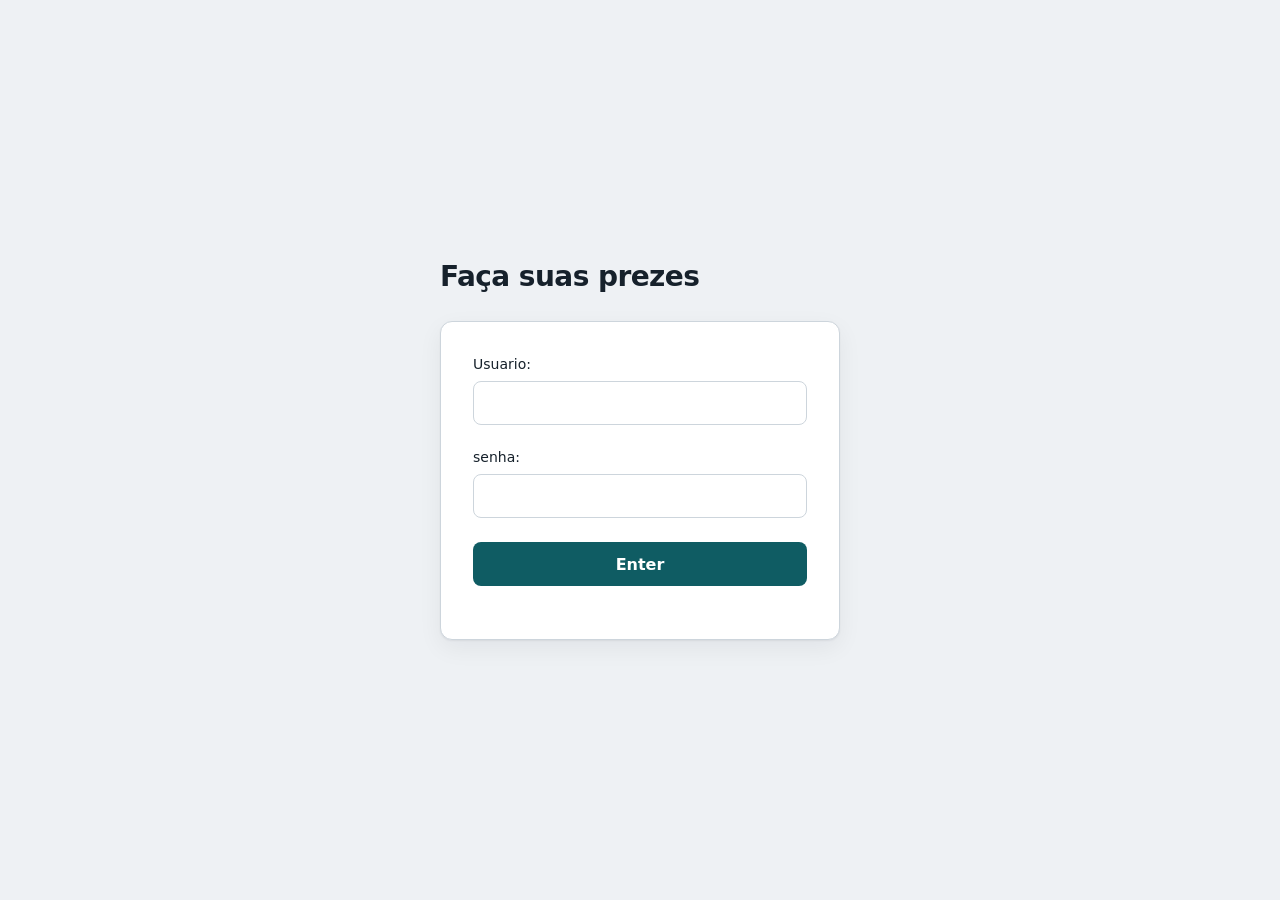
<file: index.html>
<!DOCTYPE html>
<html lang="en">
<head>
    <meta charset="UTF-8">
    <meta name="viewport" content="width=device-width, initial-scale=1.0">
    <title>login</title>
    <link rel="stylesheet" href="login/style.css">
</head>
<body>
    <header>
        <h1>Faça suas prezes</h1>
    </header>
    <main class="cabecalho">
        <div class="cabecalho">
            <label for="usuario">Usuario: </label>
            <input type="text" id="usuario">
            <br><br>
            <label for="senha">senha: </label>
            <input type="password" id="senha">
            
        </div>
        <button type="submit" onclick="btnLogin()">Enter</button> </button>
        <p id="resultado"></p>
    </main>
    <script src="login/script.js"></script> 
</body>
</html>
</file>
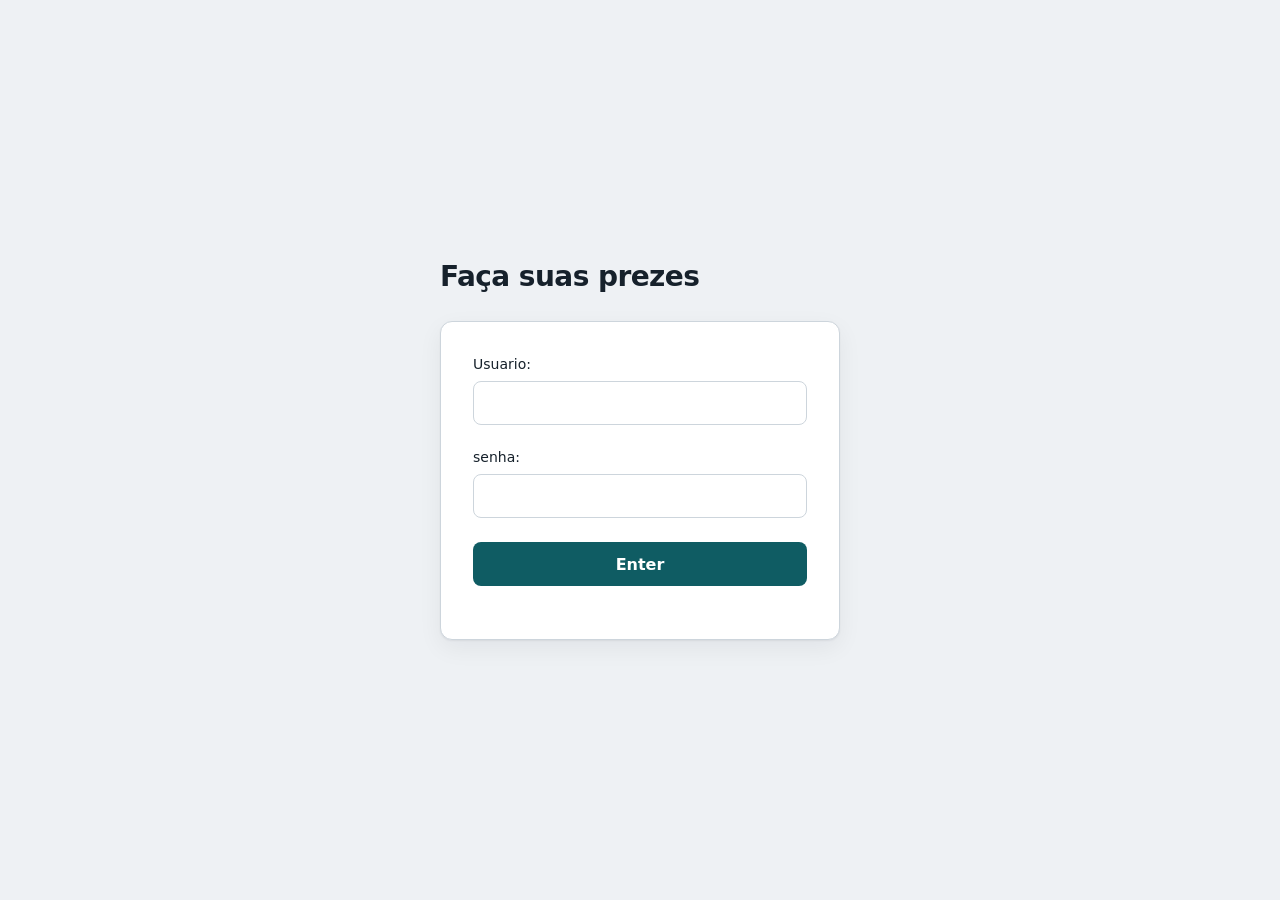
<file: login.html>
<!DOCTYPE html>
<html lang="en">
<head>
    <meta charset="UTF-8">
    <meta name="viewport" content="width=device-width, initial-scale=1.0">
    <title>login</title>
    <link rel="stylesheet" href="style.css">
</head>
<body>
    <header>
        <h1>Faça suas prezes</h1>
    </header>
    <main class="cabecalho">
        <div class="cabecalho">
            <label for="usuario">Usuario: </label>
            <input type="text" id="usuario">
            <br><br>
            <label for="senha">senha: </label>
            <input type="password" id="senha">
            
        </div>
        <button type="submit" onclick="btnLogin()">Enter</button> </button>
        <p id="resultado"></p>
    </main>
    <script src="script.js"></script> 
</body>
</html>
</file>
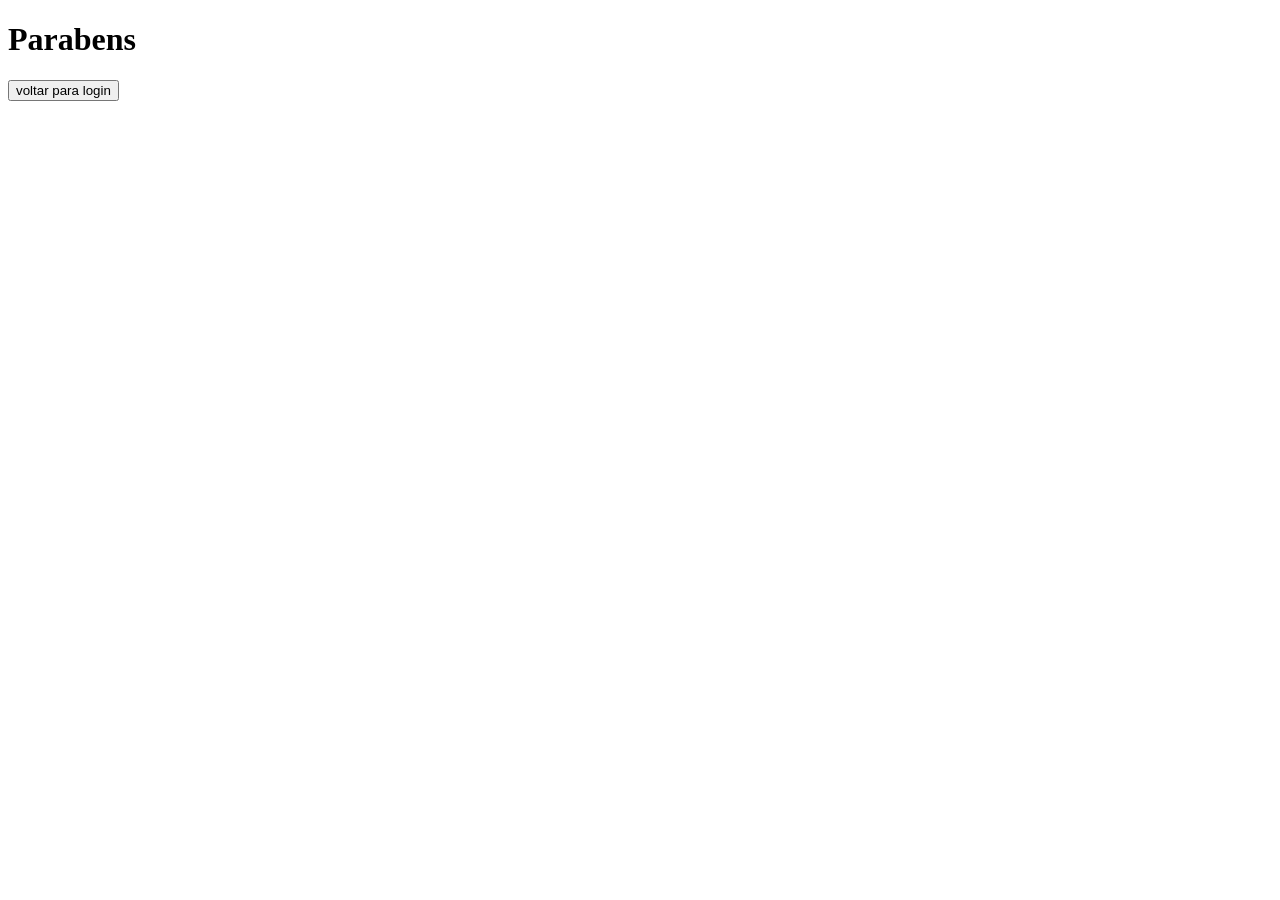
<file: pagina2.html>
<!DOCTYPE html>
<html lang="en">
<head>
    <meta charset="UTF-8">
    <meta name="viewport" content="width=device-width, initial-scale=1.0">
    <title>Document</title>
</head>
<body>
    
<main class="cabecalho">

    <h1>Parabens</h1>

    <button id="btnVoltar" >voltar para login</button>

</main>
<script src="voltar.js"></script>
</body>
</html>
</file>
<file: login/style.css>
/* ==========================================================================
   Tokens de design
   ========================================================================== */
:root {
    --cor-fundo: #eef1f4;
    --cor-superficie: #ffffff;
    --cor-texto: #16212b;
    --cor-texto-suave: #5b6b79;
    --cor-borda: #cdd5dc;
    --cor-primaria: #0f5c63;
    --cor-primaria-hover: #0b4a50;
    --cor-foco: rgba(15, 92, 99, 0.28);
    --cor-erro: #b42318;
    --cor-sucesso: #067647;

    --fonte: "IBM Plex Sans", "Segoe UI", system-ui, -apple-system, Roboto, Arial, sans-serif;
    --raio: 8px;
    --largura-cartao: 400px;
}

@media (prefers-color-scheme: dark) {
    :root {
        --cor-fundo: #0e151b;
        --cor-superficie: #17212a;
        --cor-texto: #e8edf1;
        --cor-texto-suave: #98a8b5;
        --cor-borda: #2e3d49;
        --cor-primaria: #3aa6af;
        --cor-primaria-hover: #55bcc5;
        --cor-foco: rgba(58, 166, 175, 0.35);
        --cor-erro: #f97066;
        --cor-sucesso: #47cd89;
    }
}

/* ==========================================================================
   Base
   ========================================================================== */
*,
*::before,
*::after {
    margin: 0;
    padding: 0;
    box-sizing: border-box;
}

html {
    -webkit-text-size-adjust: 100%;
}

body {
    min-height: 100vh;
    display: flex;
    flex-direction: column;
    align-items: center;
    justify-content: center;
    gap: 28px;
    padding: 24px 16px;
    font-family: var(--fonte);
    font-size: 1rem;
    line-height: 1.5;
    color: var(--cor-texto);
    background-color: var(--cor-fundo);
    -webkit-font-smoothing: antialiased;
}

/* ==========================================================================
   Cabeçalho
   ========================================================================== */
header {
    width: 100%;
    max-width: var(--largura-cartao);
}

header h1 {
    font-size: 1.75rem;
    font-weight: 600;
    line-height: 1.2;
    letter-spacing: -0.02em;
    color: var(--cor-texto);
}

/* ==========================================================================
   Cartão de login (<main class="cabecalho">)
   ========================================================================== */
main {
    width: 100%;
    max-width: var(--largura-cartao);
    padding: 32px;
    background-color: var(--cor-superficie);
    border: 1px solid var(--cor-borda);
    border-radius: 12px;
    box-shadow: 0 1px 2px rgba(16, 24, 40, 0.06), 0 8px 24px rgba(16, 24, 40, 0.06);
}

/* Div interna com os campos */
main > .cabecalho {
    display: flex;
    flex-direction: column;
    gap: 6px;
}

/* Os <br> do HTML não são mais necessários para o espaçamento */
br {
    display: none;
}

/* ==========================================================================
   Formulário
   ========================================================================== */
label {
    font-size: 0.875rem;
    font-weight: 500;
    color: var(--cor-texto);
}

input {
    width: 100%;
    height: 44px;
    margin-bottom: 16px;
    padding: 0 14px;
    font-family: inherit;
    font-size: 1rem;
    color: var(--cor-texto);
    background-color: var(--cor-superficie);
    border: 1px solid var(--cor-borda);
    border-radius: var(--raio);
    transition: border-color 0.15s ease, box-shadow 0.15s ease;
}

input:hover {
    border-color: var(--cor-texto-suave);
}

input:focus-visible {
    outline: none;
    border-color: var(--cor-primaria);
    box-shadow: 0 0 0 4px var(--cor-foco);
}

/* ==========================================================================
   Botão
   ========================================================================== */
button {
    width: 100%;
    height: 44px;
    margin-top: 8px;
    font-family: inherit;
    font-size: 1rem;
    font-weight: 600;
    color: #ffffff;
    background-color: var(--cor-primaria);
    border: 1px solid transparent;
    border-radius: var(--raio);
    cursor: pointer;
    transition: background-color 0.15s ease, box-shadow 0.15s ease;
}

button:hover {
    background-color: var(--cor-primaria-hover);
}

button:focus-visible {
    outline: none;
    box-shadow: 0 0 0 4px var(--cor-foco);
}

button:active {
    background-color: var(--cor-primaria-hover);
    box-shadow: inset 0 2px 4px rgba(0, 0, 0, 0.2);
}

button:disabled {
    opacity: 0.55;
    cursor: not-allowed;
}

@media (prefers-color-scheme: dark) {
    button {
        color: #06161a;
    }
}

/* ==========================================================================
   Mensagem de resultado
   ========================================================================== */
#resultado {
    min-height: 1.5em;
    margin-top: 16px;
    font-size: 0.875rem;
    font-weight: 500;
    text-align: center;
    color: var(--cor-erro);
}

#resultado.sucesso {
    color: var(--cor-sucesso);
}

#resultado:empty {
    margin-top: 0;
}

/* ==========================================================================
   Responsivo
   ========================================================================== */
@media (max-width: 480px) {
    body {
        justify-content: flex-start;
        padding-top: 48px;
    }

    header h1 {
        font-size: 1.5rem;
    }

    main {
        padding: 24px 20px;
    }
}

/* ==========================================================================
   Acessibilidade
   ========================================================================== */
@media (prefers-reduced-motion: reduce) {
    * {
        transition: none !important;
    }
}
</file>
<file: style.css>
/* ==========================================================================
   Tokens de design
   ========================================================================== */
:root {
    --cor-fundo: #eef1f4;
    --cor-superficie: #ffffff;
    --cor-texto: #16212b;
    --cor-texto-suave: #5b6b79;
    --cor-borda: #cdd5dc;
    --cor-primaria: #0f5c63;
    --cor-primaria-hover: #0b4a50;
    --cor-foco: rgba(15, 92, 99, 0.28);
    --cor-erro: #b42318;
    --cor-sucesso: #067647;

    --fonte: "IBM Plex Sans", "Segoe UI", system-ui, -apple-system, Roboto, Arial, sans-serif;
    --raio: 8px;
    --largura-cartao: 400px;
}

@media (prefers-color-scheme: dark) {
    :root {
        --cor-fundo: #0e151b;
        --cor-superficie: #17212a;
        --cor-texto: #e8edf1;
        --cor-texto-suave: #98a8b5;
        --cor-borda: #2e3d49;
        --cor-primaria: #3aa6af;
        --cor-primaria-hover: #55bcc5;
        --cor-foco: rgba(58, 166, 175, 0.35);
        --cor-erro: #f97066;
        --cor-sucesso: #47cd89;
    }
}

/* ==========================================================================
   Base
   ========================================================================== */
*,
*::before,
*::after {
    margin: 0;
    padding: 0;
    box-sizing: border-box;
}

html {
    -webkit-text-size-adjust: 100%;
}

body {
    min-height: 100vh;
    display: flex;
    flex-direction: column;
    align-items: center;
    justify-content: center;
    gap: 28px;
    padding: 24px 16px;
    font-family: var(--fonte);
    font-size: 1rem;
    line-height: 1.5;
    color: var(--cor-texto);
    background-color: var(--cor-fundo);
    -webkit-font-smoothing: antialiased;
}

/* ==========================================================================
   Cabeçalho
   ========================================================================== */
header {
    width: 100%;
    max-width: var(--largura-cartao);
}

header h1 {
    font-size: 1.75rem;
    font-weight: 600;
    line-height: 1.2;
    letter-spacing: -0.02em;
    color: var(--cor-texto);
}

/* ==========================================================================
   Cartão de login (<main class="cabecalho">)
   ========================================================================== */
main {
    width: 100%;
    max-width: var(--largura-cartao);
    padding: 32px;
    background-color: var(--cor-superficie);
    border: 1px solid var(--cor-borda);
    border-radius: 12px;
    box-shadow: 0 1px 2px rgba(16, 24, 40, 0.06), 0 8px 24px rgba(16, 24, 40, 0.06);
}

/* Div interna com os campos */
main > .cabecalho {
    display: flex;
    flex-direction: column;
    gap: 6px;
}

/* Os <br> do HTML não são mais necessários para o espaçamento */
br {
    display: none;
}

/* ==========================================================================
   Formulário
   ========================================================================== */
label {
    font-size: 0.875rem;
    font-weight: 500;
    color: var(--cor-texto);
}

input {
    width: 100%;
    height: 44px;
    margin-bottom: 16px;
    padding: 0 14px;
    font-family: inherit;
    font-size: 1rem;
    color: var(--cor-texto);
    background-color: var(--cor-superficie);
    border: 1px solid var(--cor-borda);
    border-radius: var(--raio);
    transition: border-color 0.15s ease, box-shadow 0.15s ease;
}

input:hover {
    border-color: var(--cor-texto-suave);
}

input:focus-visible {
    outline: none;
    border-color: var(--cor-primaria);
    box-shadow: 0 0 0 4px var(--cor-foco);
}

/* ==========================================================================
   Botão
   ========================================================================== */
button {
    width: 100%;
    height: 44px;
    margin-top: 8px;
    font-family: inherit;
    font-size: 1rem;
    font-weight: 600;
    color: #ffffff;
    background-color: var(--cor-primaria);
    border: 1px solid transparent;
    border-radius: var(--raio);
    cursor: pointer;
    transition: background-color 0.15s ease, box-shadow 0.15s ease;
}

button:hover {
    background-color: var(--cor-primaria-hover);
}

button:focus-visible {
    outline: none;
    box-shadow: 0 0 0 4px var(--cor-foco);
}

button:active {
    background-color: var(--cor-primaria-hover);
    box-shadow: inset 0 2px 4px rgba(0, 0, 0, 0.2);
}

button:disabled {
    opacity: 0.55;
    cursor: not-allowed;
}

@media (prefers-color-scheme: dark) {
    button {
        color: #06161a;
    }
}

/* ==========================================================================
   Mensagem de resultado
   ========================================================================== */
#resultado {
    min-height: 1.5em;
    margin-top: 16px;
    font-size: 0.875rem;
    font-weight: 500;
    text-align: center;
    color: var(--cor-erro);
}

#resultado.sucesso {
    color: var(--cor-sucesso);
}

#resultado:empty {
    margin-top: 0;
}

/* ==========================================================================
   Responsivo
   ========================================================================== */
@media (max-width: 480px) {
    body {
        justify-content: flex-start;
        padding-top: 48px;
    }

    header h1 {
        font-size: 1.5rem;
    }

    main {
        padding: 24px 20px;
    }
}

/* ==========================================================================
   Acessibilidade
   ========================================================================== */
@media (prefers-reduced-motion: reduce) {
    * {
        transition: none !important;
    }
}
</file>
